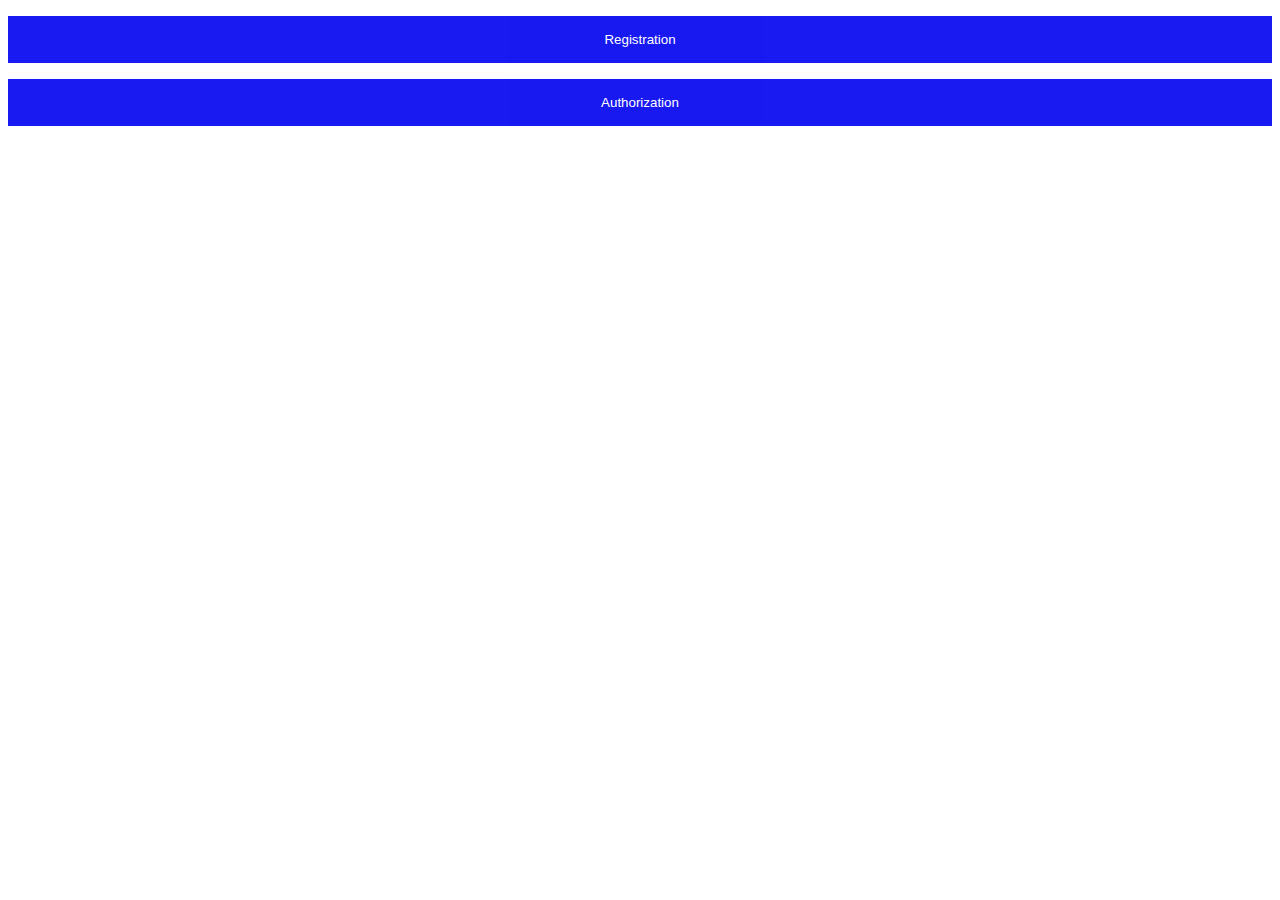
<file: html/index.html>
<!DOCTYPE html>
<html>
<head>
<link rel="stylesheet" href="../css/style.css">

<button type="submit"  class="registerbtn" onclick='location.href="./registration.html"' >Registration</button>

<button type="submit" class="registerbtn" onclick='location.href="./authorization.html"' >Authorization</button>


<head>
<html>
</file>
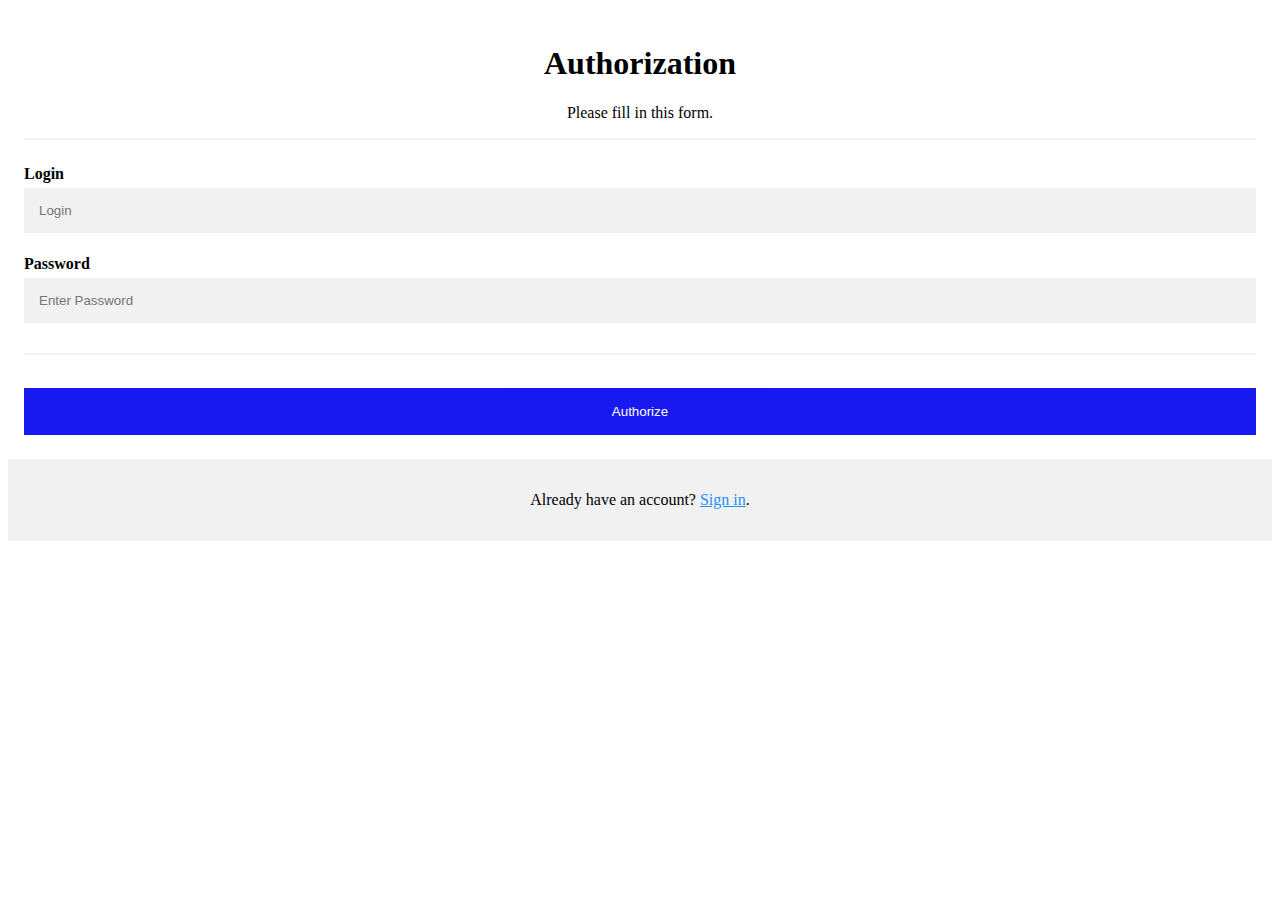
<file: html/authorization.html>
<!DOCTYPE html>
<html>
<head>
<meta name="viewport" content="width=device-width, initial-scale=1">
<link rel="stylesheet" href="../css/style.css">
</head>
<body>

<form action="/action_page.php">
  <div class="container">
	  <h1 style="text-align:center"> Authorization</h1>
    <p style="text-align:center"> Please fill in this form.</p>
    <hr>

    <label for="login"><b>Login</b></label>
    <input type="text" placeholder="Login" name="name" 
    pattern = "[A-Za-z0-9]{6,}" required>
    
    <label for="psw"><b>Password</b></label>
    <input type="password" placeholder="Enter Password" name="psw" 
    pattern ="^(.{0,5}|[^0-9]*|[^A-Z]*|[^a-z]*|[a-zA-Z0-9]*)$" required>

    <hr>
    <button type="submit" class="registerbtn">Authorize</button>
  </div>
  
  <div class="container signin">
    <p>Already have an account? <a href="#">Sign in</a>.</p>
  </div>
</form>

</body>
</html>
</file>
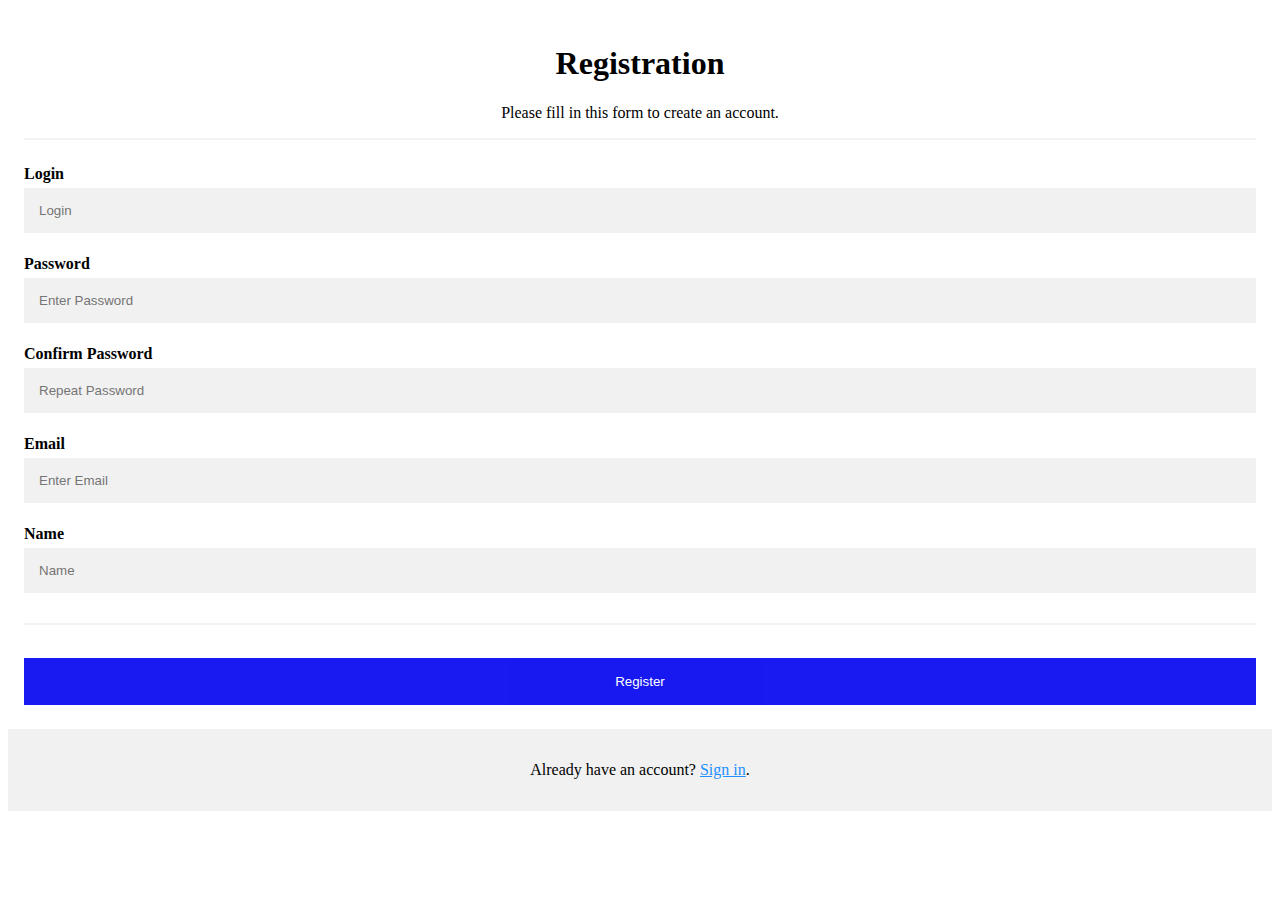
<file: html/registration.html>
<!DOCTYPE html>
<html>
<head>
<meta name="viewport" content="width=device-width, initial-scale=1">
<link rel="stylesheet" href="../css/style.css">
</head>
<body>

<form action="/action_page.php">
  <div class="container">
	  <h1 style="text-align:center">  Registration</h1>
    <p style="text-align:center"> Please fill in this form to create an account.</p>
    <hr>

    <label for="login"><b>Login</b></label>
    <input  type="text" placeholder="Login" name="name" 
    pattern = "[A-Za-z0-9]{6,}" required>
    
    <label for="psw"><b>Password</b></label>
    <input id="psswd" type="password" placeholder="Enter Password" name="psw" 
    pattern ="(?=.*[0-9])(?=.*[!@#$%^&*])(?=.*[a-z])(?=.*[A-Z])[0-9a-zA-Z!@#$%^&*]{6,}" required>

    <label for="psw-repeat"><b>Confirm Password</b></label>
    <input id="psswd2"  type="password" placeholder="Repeat Password" name="psw-repeat" 
    pattern ="(?=.*[0-9])(?=.*[!@#$%^&*])(?=.*[a-z])(?=.*[A-Z])[0-9a-zA-Z!@#$%^&*]{6,}" required>

    <label for="email"><b>Email</b></label>
    <input type="text" placeholder="Enter Email" name="email"
    pattern = "\S+@\S+\.\S+"required>

    <label for="name"><b>Name</b></label>
    <input type="text" placeholder="Name" name="name" 
    pattern="[A-Za-z0-9]{2,}"  required>
   
    <script src="../jsjqery/script.js"></script>   

    <hr>
    <button type="submit" class="registerbtn">Register</button>
  </div>
  
  <div class="container signin">
    <p>Already have an account? <a href="#">Sign in</a>.</p>
  </div>

  <script>
    
	  
	  ;
  </script>

</form>

</body>
</html>
</file>
<file: css/style.css>
<style>
body {
    font-family: Arial, Helvetica, sans-serif;
    background-color: white;
}

* {
    box-sizing: border-box;
}

/* Add padding to containers */
.container {
    padding: 16px;
    background-color: white;
}

/* Full-width input fields */
input[type=text], input[type=password] {
    width: 100%;
    padding: 15px;
    margin: 5px 0 22px 0;
    display: inline-block;
    border: none;
    background: #f1f1f1;
}

input[type=text]:focus, input[type=password]:focus {
    background-color: #ddd;
    outline: none;
}

/* Overwrite default styles of hr */
hr {
    border: 1px solid #f2f2f2;
    margin-bottom: 25px;
}

/* Set a style for the submit button */
.registerbtn {
    background-color: #0000f0;
    color: white;
    padding: 16px 20px;
    margin: 8px 0;
    border: none;
    cursor: pointer;
    width: 100%;
    opacity: 0.9;
}

.registerbtn:hover {
    opacity: 1;
}

/* Add a blue text color to links */
a {
    color: dodgerblue;
}

/* Set a grey background color and center the text of the "sign in" section */
.signin {
    background-color: #f1f1f1;
    text-align: center;
}
</style>
</file>
